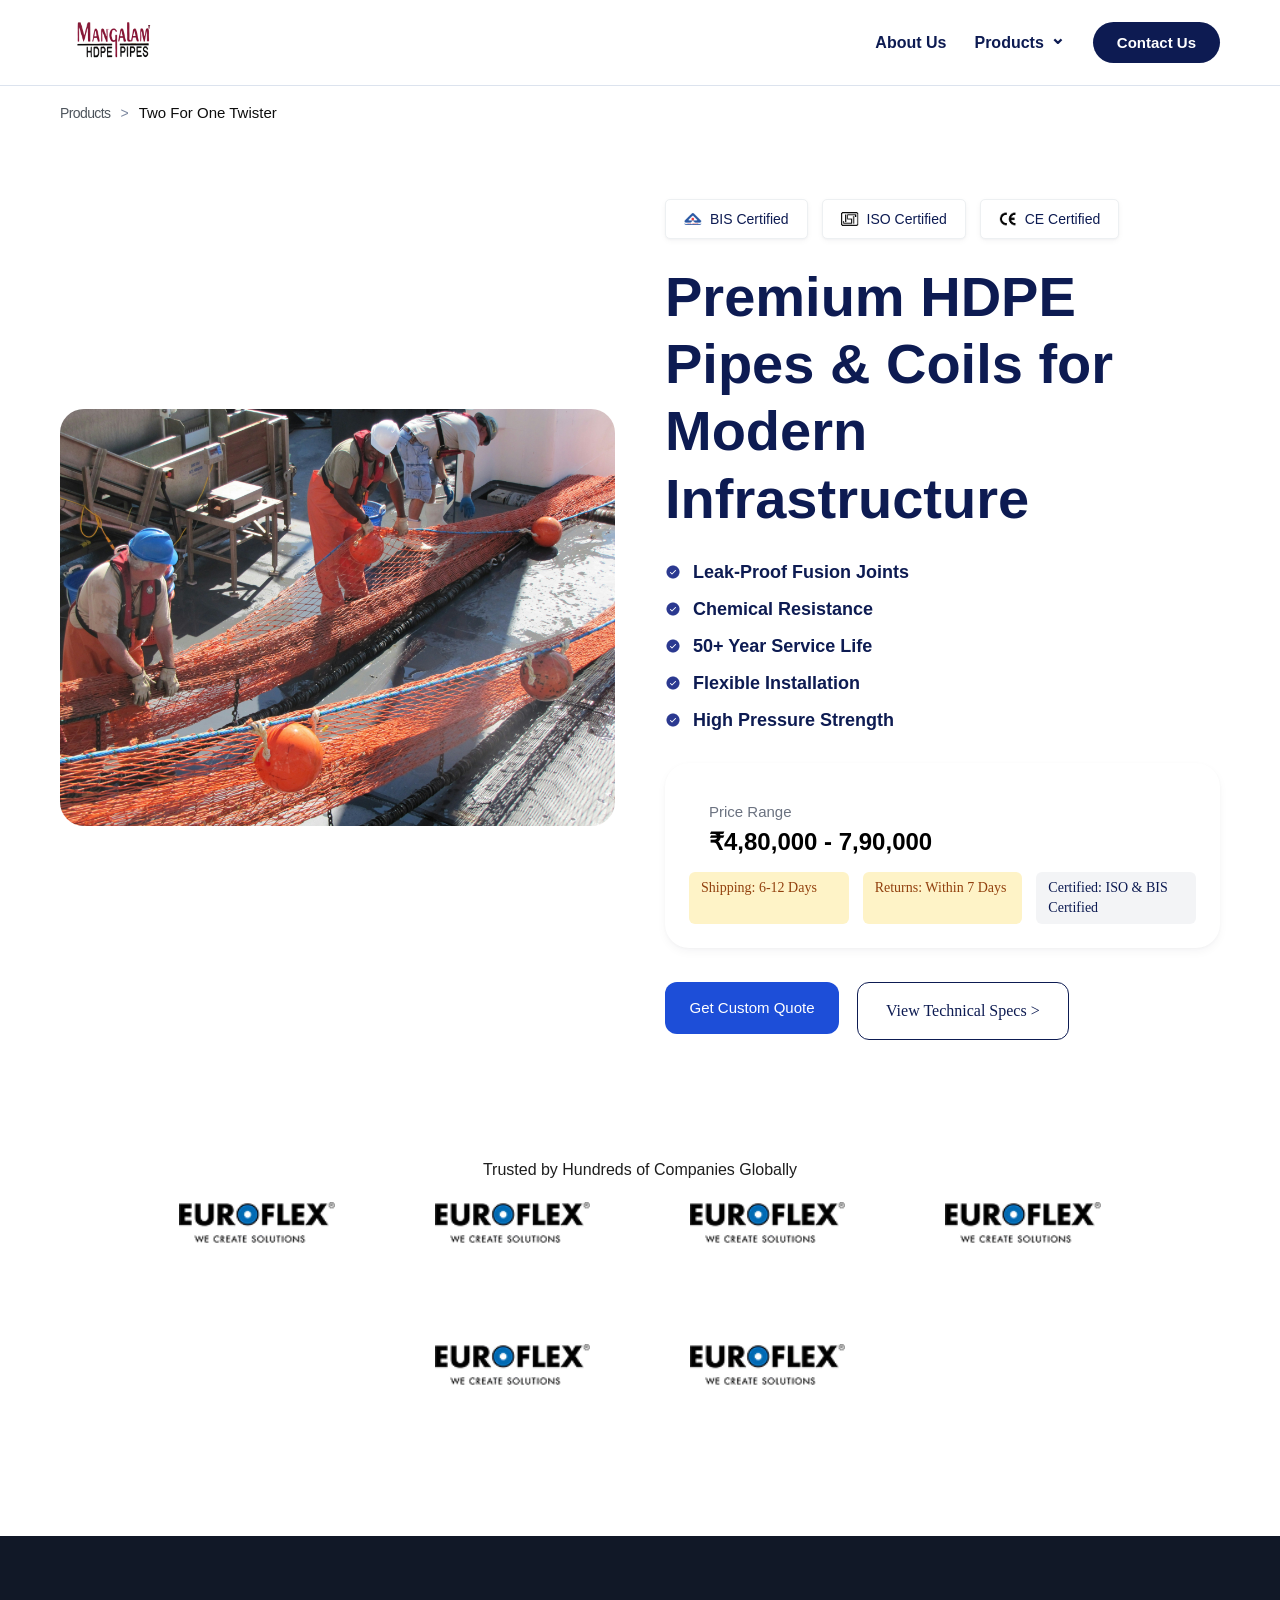
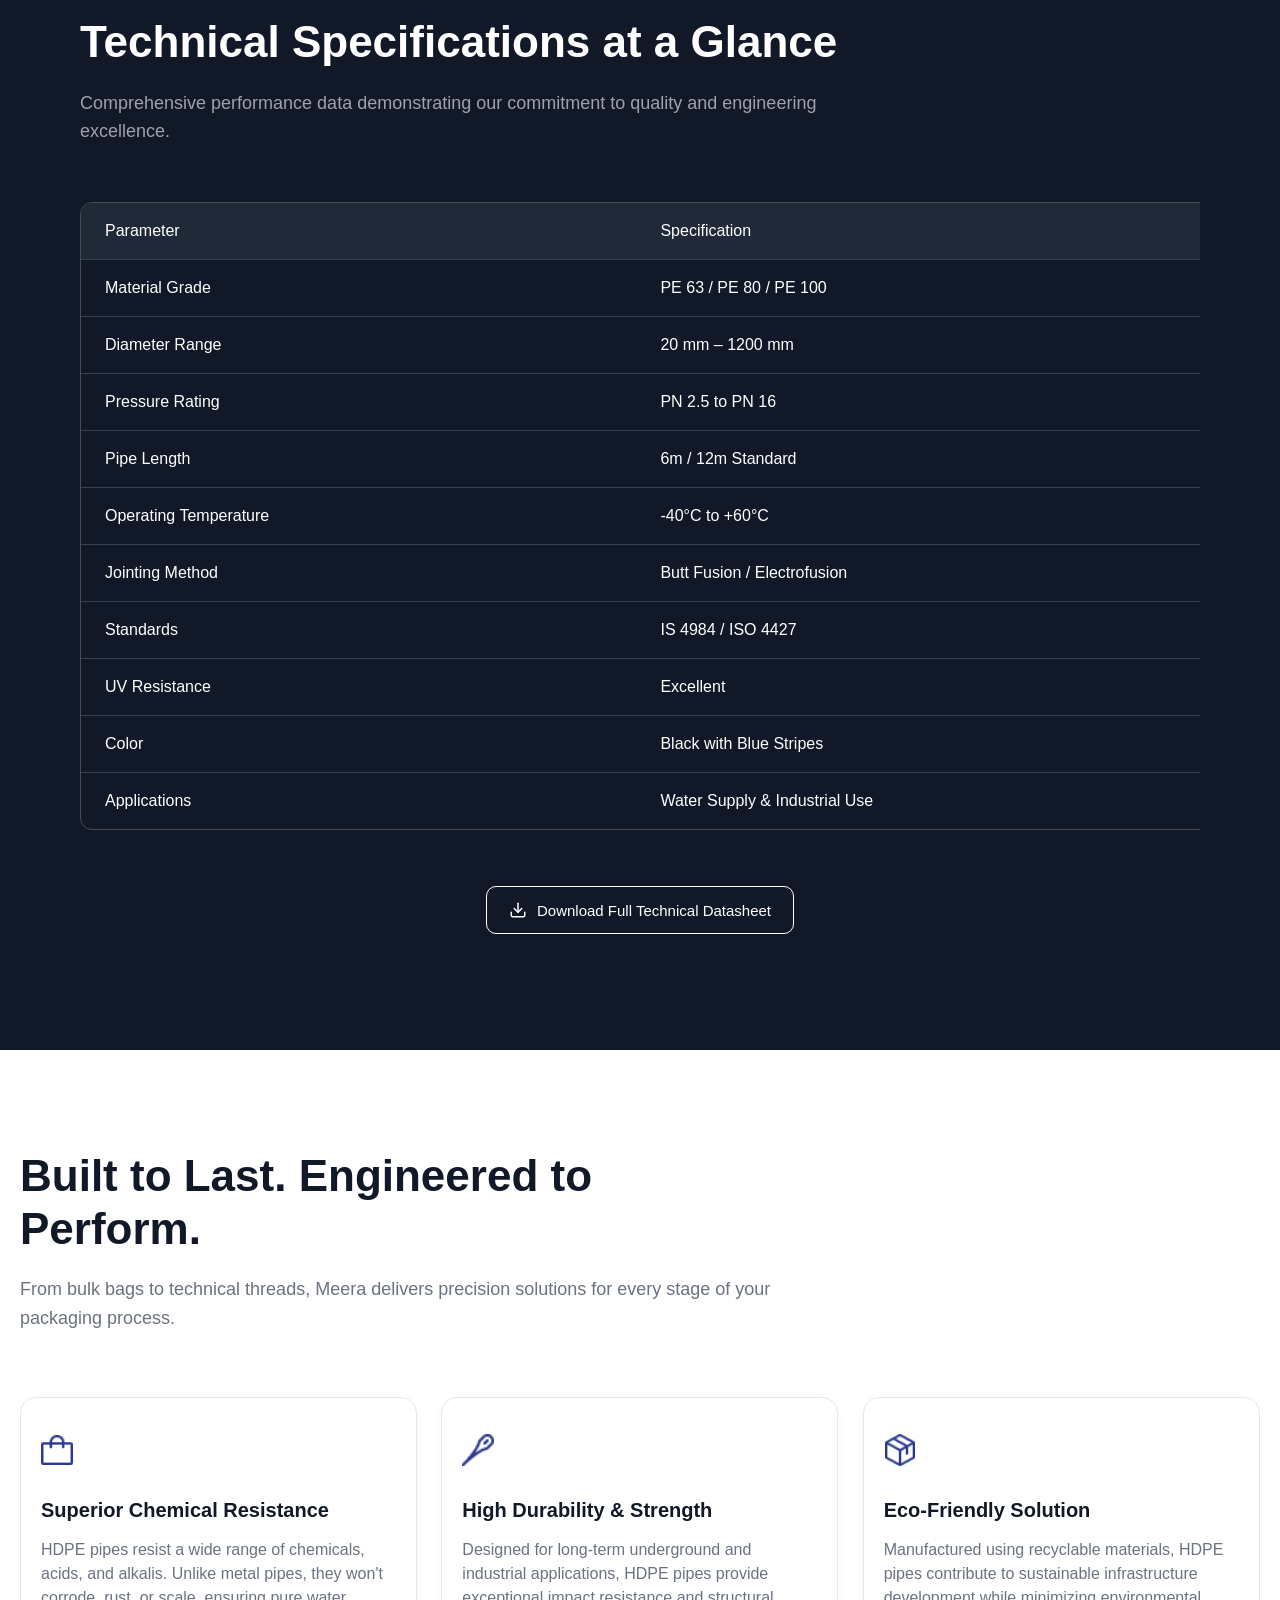
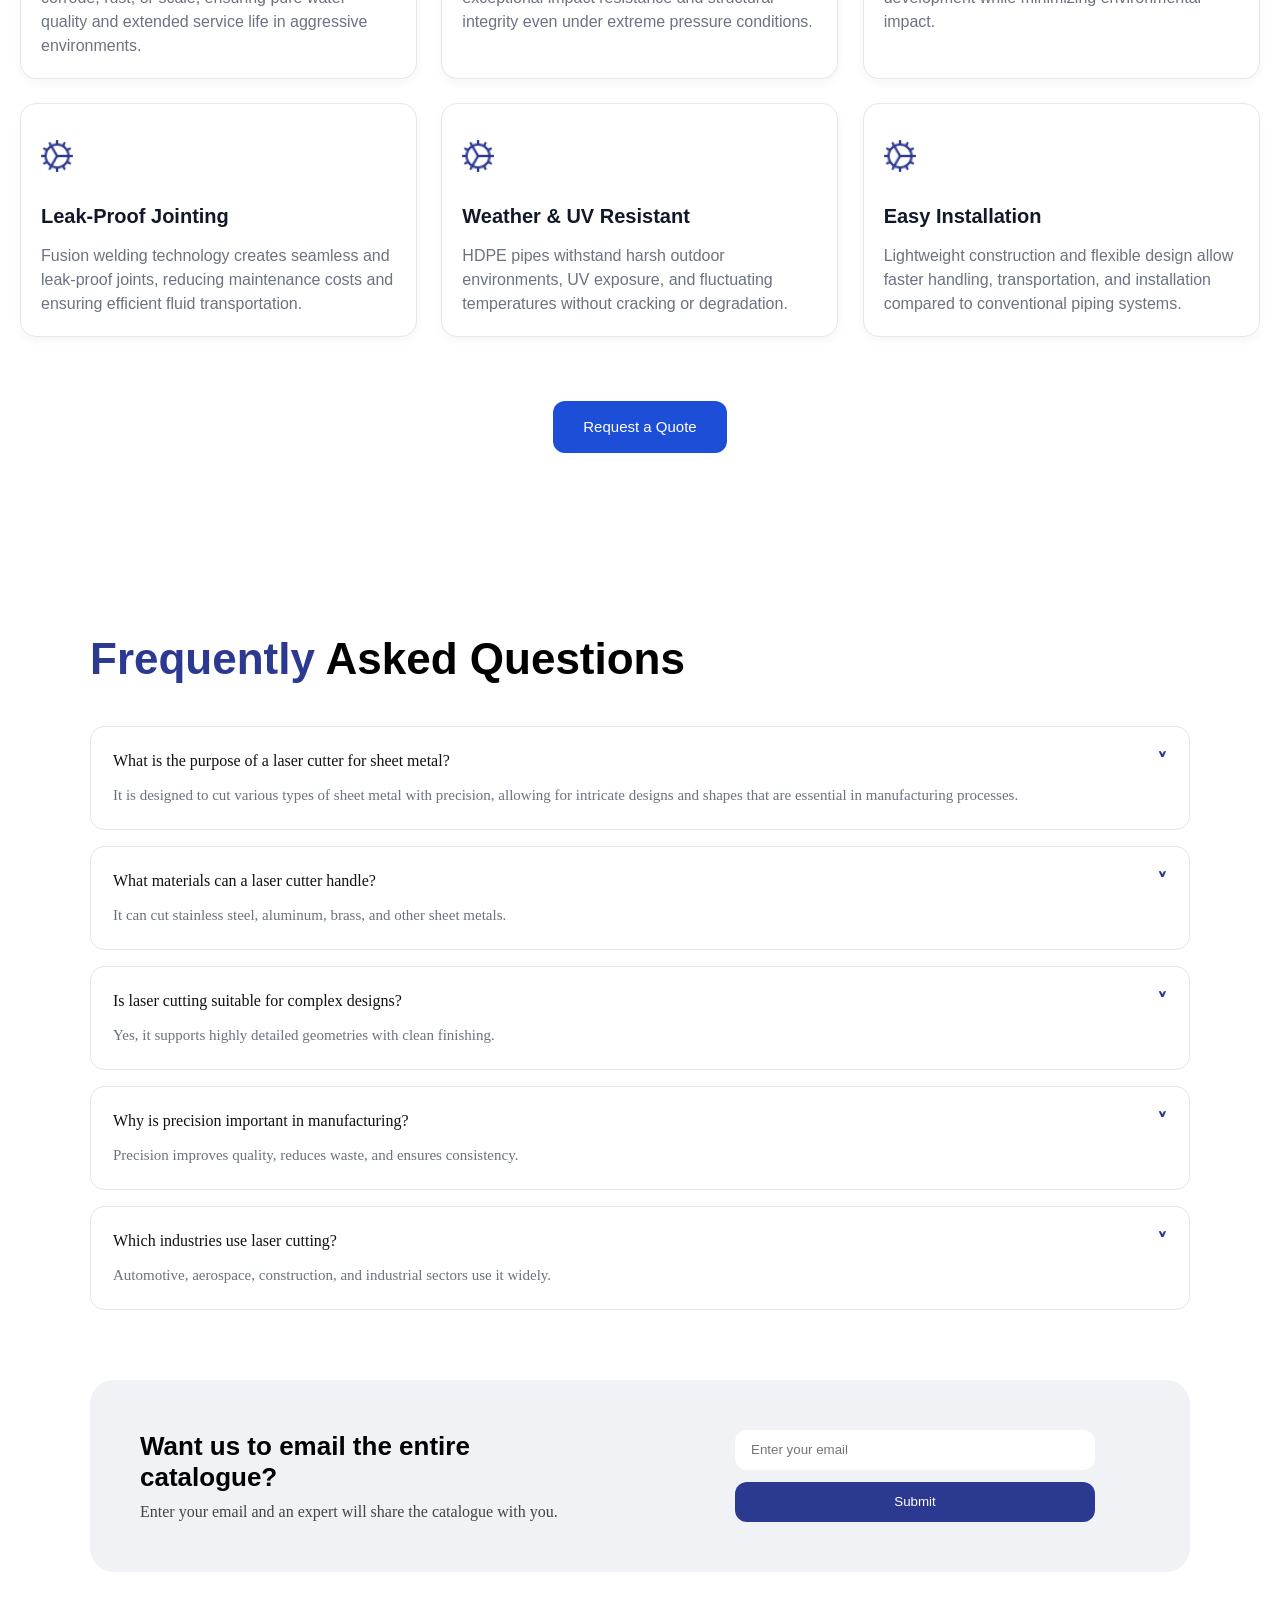
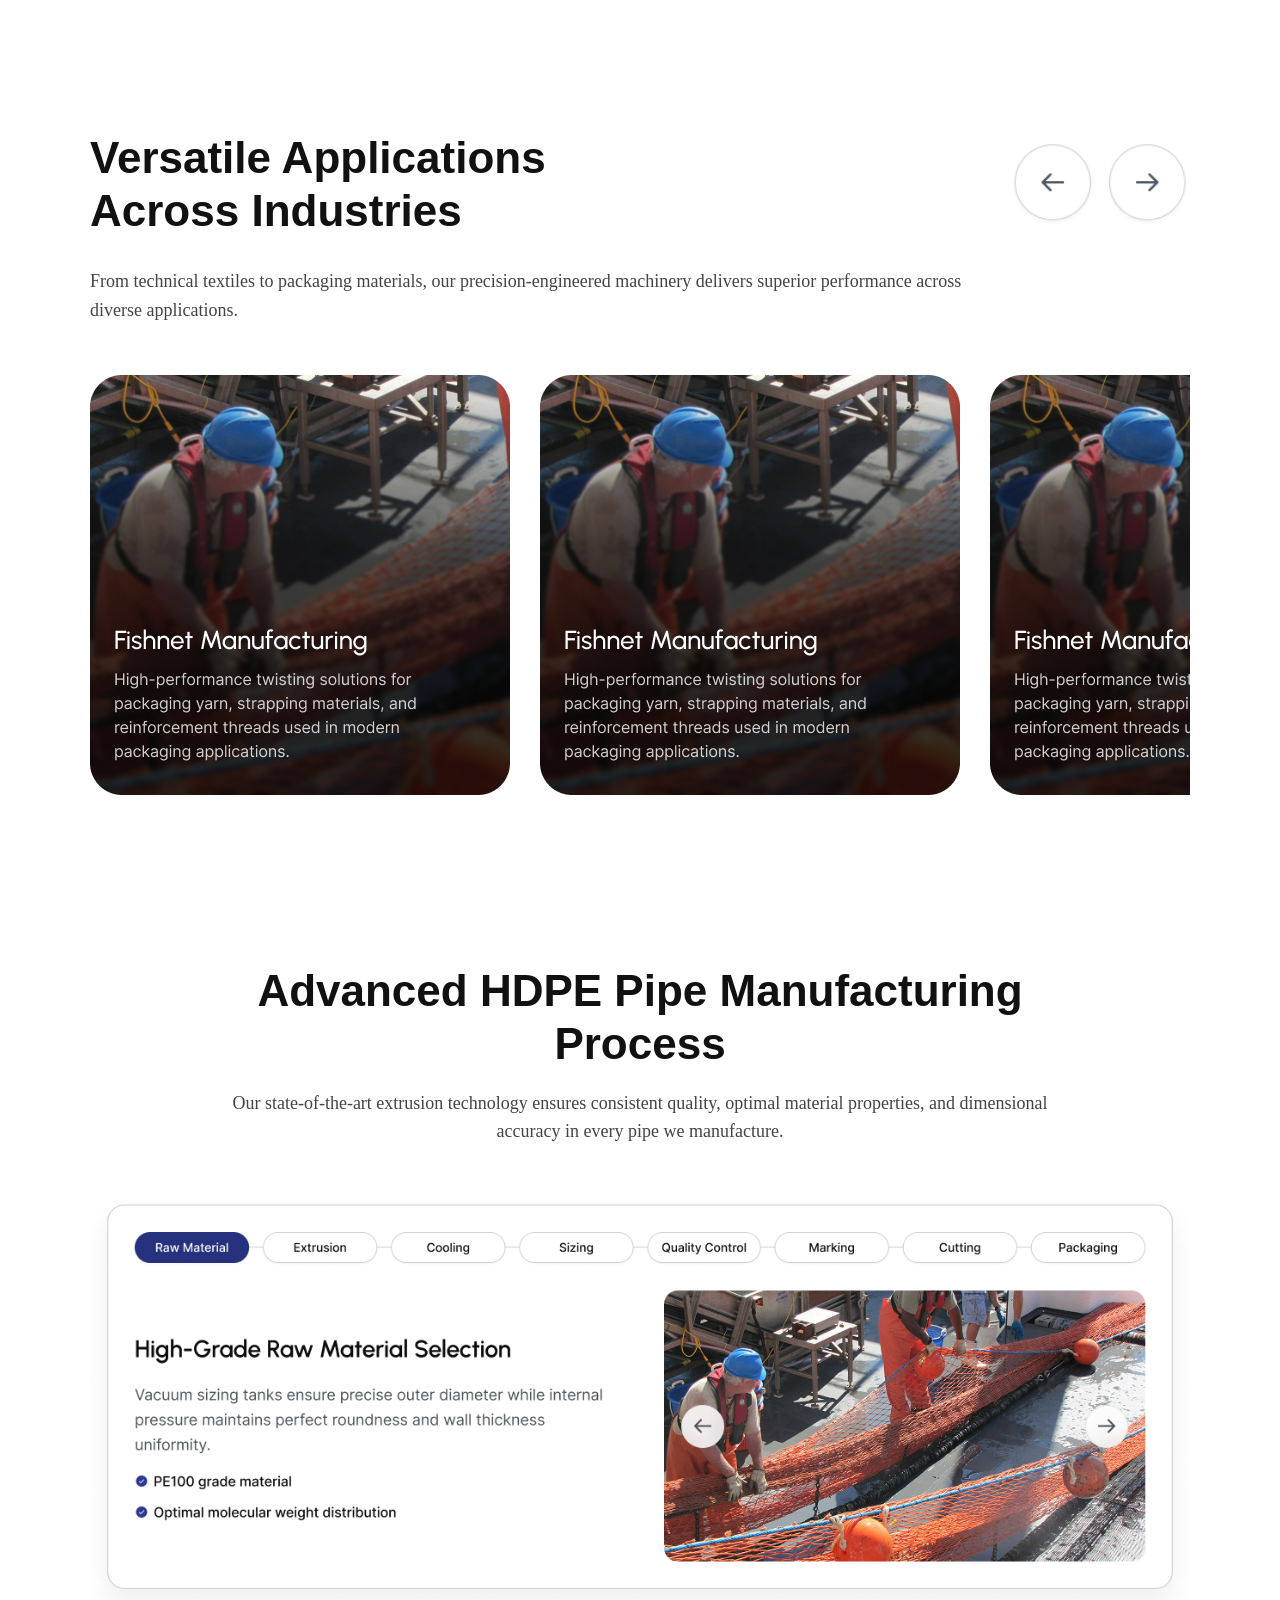
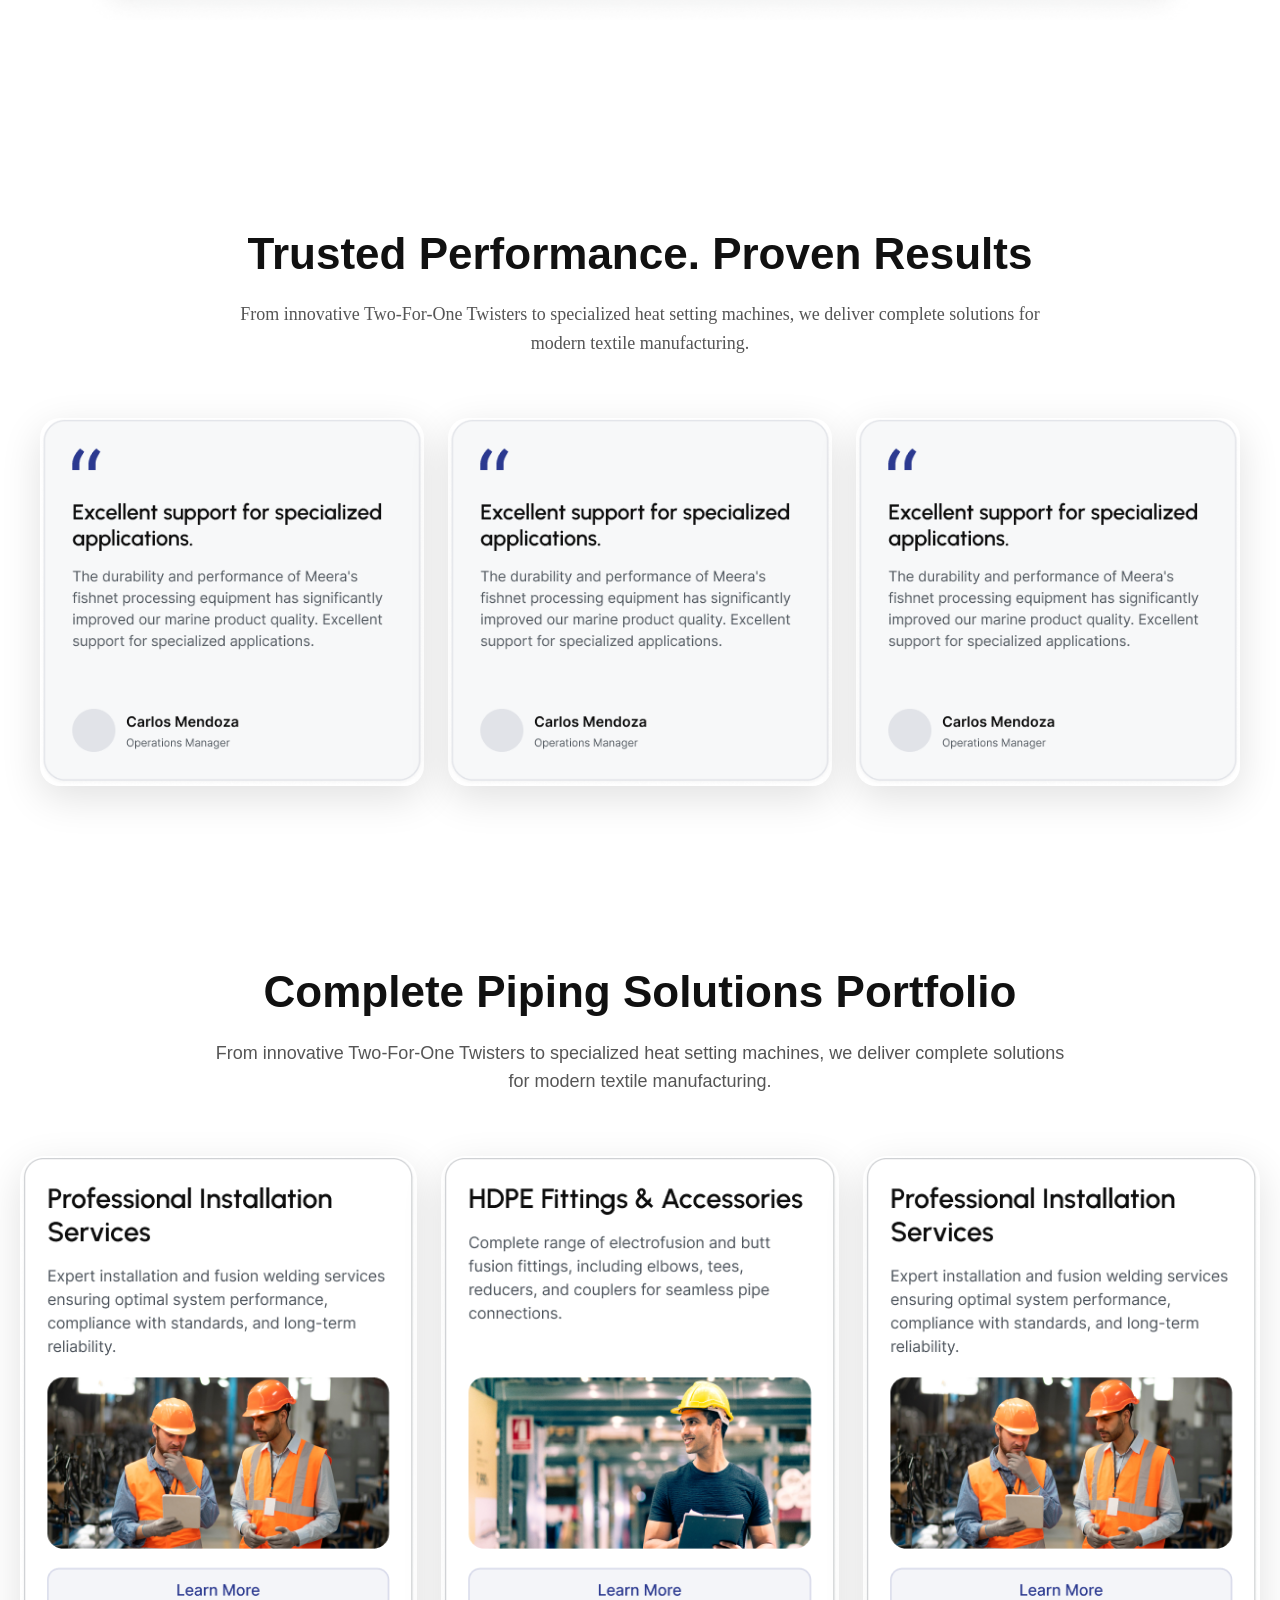
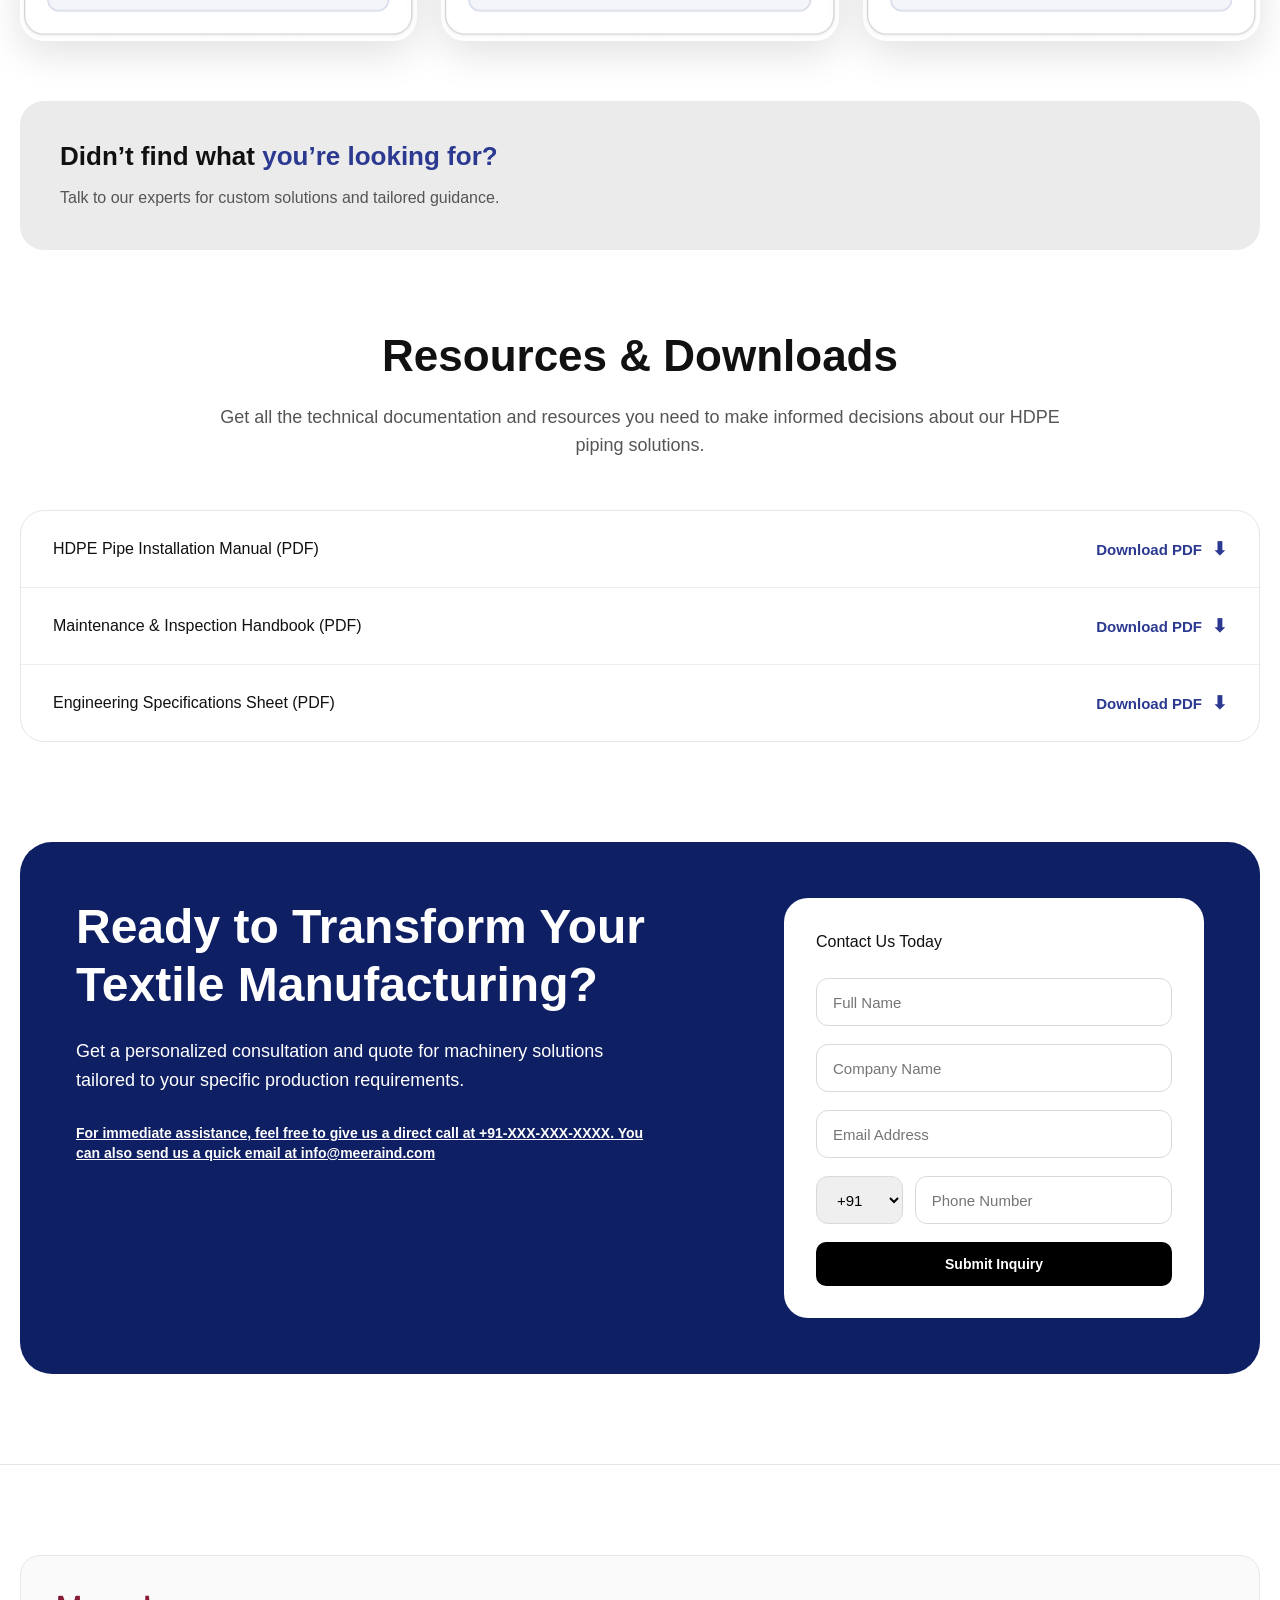
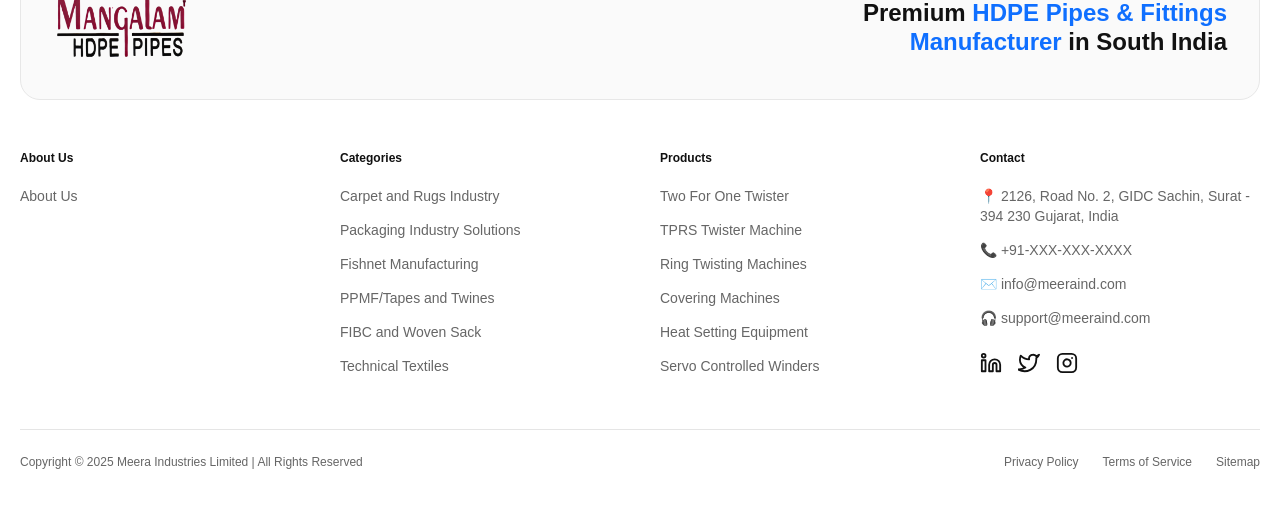
<file: index.html>
<!DOCTYPE html>
<html lang="en">

<head>
  <meta charset="UTF-8" />
  <meta name="viewport" content="width=device-width, initial-scale=1.0" />
  <title>HDPE Pipes</title>

  <link rel="stylesheet" href="./styles.css" />
  <!-- Path CSS -->
  <link rel="stylesheet" href="./css/path.css" />
  <!-- Home CSS -->
  <link rel="stylesheet" href="./css/home.css" />
  <!-- Tech CSS -->
  <link rel="stylesheet" href="./css/tech.css" />
  <!-- Tech CSS -->
  <link rel="stylesheet" href="./css/requestquote.css" />

  <link rel="stylesheet" href="./css/faq.css" />

  <link rel="stylesheet" href="./css/versatileapplications.css" />

  <link rel="stylesheet" href="./css/process-section.css" />

  <link rel="stylesheet" href="./css/tp.css" />

  <link rel="stylesheet" href="./css/piping-solution.css" />

  <link rel="stylesheet" href="./css/footer.css" />
</head>

<body>

  <div id="navbar-container"></div>

  <!-- Path -->
  <div id="path-container"></div>

  <!-- Path -->
  <div id="home-container"></div>

  <!-- Tech -->
  <div id="tech-container"></div>

  <div id="request-container"></div>

  <div id="faq-container"></div>

  <div id="versatile-container"></div>

  <div id="process-container"></div>

  <div id="trusted-container"></div>

  <div id="piping-container"></div>

  <div id="footer-container"></div>

  <script src="./script.js"></script>
</body>

</html>
</file>
<file: styles.css>
/* styles.css */

:root {
  --primary-bg: #FBFBFB; 
  --border: #F7F8F9;
  --shadow: #F7F8F9;
}

* {
  margin: 0;
  padding: 0;
  box-sizing: border-box;
  font-family: Arial, Helvetica, sans-serif;
}

body {
  background: var(--primary-bg);
}

/* NAVBAR */

.navbar {
  width: 100%;
  background: var(--primary-bg);
  padding: 18px 60px;
  box-shadow: 0 2px 12px rgba(0, 0, 0, 0.06);
}

.navbar-container {
  display: flex;
  align-items: center;
  justify-content: space-between;
}

/* LOGO */

.logo-image {
  width: 109px;
  height: 45px;
  object-fit: contain;
}

/* NAV */

.nav-menu {
  display: flex;
  align-items: center;
  gap: 28px;
}

.nav-link {
  text-decoration: none;
  color: #0d1b52;
  font-size: 16px;
  font-weight: 600;
}

.dropdown-btn {
  border: none;
  background: transparent;
  color: #0d1b52;
  font-size: 16px;
  font-weight: 600;
  cursor: pointer;

  display: flex;
  align-items: center;
  gap: 6px;
}

.dropdown-icon {
  font-size: 18px;
  margin-bottom: 10px;
}

/* CONTACT BUTTON */

.contact-btn {
  border: none;
  background: #0d1b52;
  color: white;
  padding: 12px 24px;
  border-radius: 999px;
  font-size: 15px;
  font-weight: 600;
  cursor: pointer;
}

.contact-btn:hover {
  background: #16307d;
}

/* RESPONSIVE */

@media (max-width: 768px) {
  .navbar {
    padding: 16px 20px;
  }

  .navbar-container {
    flex-direction: column;
    gap: 18px;
  }

  .nav-menu {
    flex-wrap: wrap;
    justify-content: center;
    gap: 16px;
  }

  .logo-image {
    width: 140px;
  }
}
</file>
<file: css/path.css>
/* PATH SECTION */

.path-wrapper {
  width: 100%;
  background: var(--primary-bg);
  padding: 18px 60px;
  border-top: 1px solid #dce3ee;
}

.path-container {
  width: 100%;
  display: flex;
  background: var(--primary-bg);
  align-items: center;
}

.path-left {
  display: flex;
  align-items: center;
  gap: 10px;
  flex-wrap: wrap;

  font-size: 15px;
  font-weight: 500;
}

.path-main {
  color: #4D545C;
  font-weight: 400;
  font-size: 14px;
  letter-spacing: -0.6px;
}

.path-sub {
  color: #41506f;
}

.path-current {
  color: #0D0D0D;
  font-weight: 400;
}

.path-arrow {
  color: #7b879f;
  font-size: 14px;
}

@media (max-width: 768px) {
  .path-wrapper {
    padding: 16px 20px;
  }

  .path-left {
    font-size: 14px;
    gap: 8px;
  }
}
</file>
<file: css/home.css>
/* HOME SECTION */

.home-section {
  width: 100%;
  padding: 60px;
  background: var(--primary-bg);
}

.home-container {
  align-items: center;
  justify-content: space-between;
  gap: 50px;
}

.first-column {
  display: flex;
  align-items: center;
  justify-content: space-between;
  gap: 50px;
}

/* IMAGE */

.home-image-wrapper {
  flex: 1;
}

.home-image {
  width: 100%;
  border-radius: 24px;
  object-fit: cover;
  max-height: 600px;
}

/* CONTENT */

.home-content {
  flex: 1;
}

/* CERTIFIED ROW */

.certified-row {
  display: flex;
  gap: 14px;
  flex-wrap: wrap;
  margin-bottom: 24px;
}

/* TITLE */

.home-title {
  font-size: 56px;
  line-height: 1.2;
  font-weight: 700;

  color: #0d1b52;
  margin-bottom: 30px;
}

/* FEATURES */

.feature-list {
  display: flex;
  flex-direction: column;
  gap: 16px;
  margin-bottom: 32px;
}

.feature-item {
  display: flex;
  align-items: center;
  gap: 12px;

  font-size: 18px;
  font-weight: 600;
  color: #0d1b52;
}

.feature-icon {
  width: 16px;
  height: 16px;
  object-fit: contain;
  flex-shrink: 0;
}

.details-card {
  background: #ffffff;

  border: 1px solid var(--border-color);

  border-radius: 24px;

  padding: 24px;

  margin-bottom: 34px;

  box-shadow:
    0 4px 10px rgba(15, 23, 42, 0.04),
    0 1px 3px rgba(15, 23, 42, 0.03);
}

/* PRICE */

.price-card {
  width: 570;
  height: 184;
  border-radius: 10px;
  padding-top: 16px;
  padding-right: 20px;
  padding-bottom: 16px;
  padding-left: 20px;
  gap: 16px;
  angle: 0 deg;
  opacity: 1;
  border-width: 1px;

}

.price-label {
  font-size: 15px;
  color: #6b7280;
  margin-bottom: 8px;
}

/* INFO ROW */

.info-row {
  display: flex;
  gap: 14px;
  flex-wrap: wrap;
}

/* COMMON BOX */

.info-box {
  flex: 1;
  width: 243;
  height: 32;
  border-radius: 6px;
  angle: 0 deg;
  opacity: 1;
  padding-top: 6px;
  padding-right: 12px;
  padding-bottom: 6px;
  padding-left: 12px;
}

/* FIRST 2 BOXES */

.info-box:nth-child(1),
.info-box:nth-child(2) {
  background: #FEF3C7;

}

/* LAST BOX */

.info-box:nth-child(3) {
  background: #F3F4F6;
}

/* TITLE */

.info-box h4 {
  color: #0d1b52;
  font-family: Inter;
  font-weight: 500;
  font-style: Medium;
  font-size: 14px;
  leading-trim: NONE;
  line-height: 20px;
  letter-spacing: -0.6%;
}

.info-box:nth-child(1) h4,
.info-box:nth-child(2) h4 {
  font-family: Inter;
  font-weight: 500;
  font-style: Medium;
  font-size: 14px;
  leading-trim: NONE;
  line-height: 20px;
  letter-spacing: -0.6%;
  color: #92400E;
}

/* SUBTEXT */

.info-box p {
  color: #4b5563;

  font-family: Inter, sans-serif;
  font-weight: 500;
  font-size: 14px;
  line-height: 20px;
  letter-spacing: -0.6%;
}

/* BUTTONS */

.button-row {
  display: flex;
  gap: 18px;
  flex-wrap: wrap;
}

.quote-btn {
  width: 189;
  height: 52;
  border-radius: 12px;
  gap: 4px;
  angle: 0 deg;
  opacity: 1;
  padding-top: 16px;
  padding-right: 24px;
  padding-bottom: 16px;
  padding-left: 24px;
  background: #2B3990;
  color: white;
}

.quote-btn:hover {
  background: #162d7a;
}

.spec-btn {
  background: transparent;
  color: #0d1b52;
  border: 1px solid #0d1b52;
  padding: 16px 28px;
  border-radius: 12px;
  font-size: 16px;
  font-weight: 700;
  cursor: pointer;
  transition: 0.3s;

  font-family: Inter;
  font-weight: 500;
  font-style: Medium;
  font-size: 16px;
  leading-trim: NONE;
  line-height: 24px;
  letter-spacing: -0.6%;

}

.spec-btn:hover {
  background: #0d1b52;
  color: white;
}

.certified-box {
  background: var(--primary-bg);
  color: #0d1b52;
  padding: 10px 18px;
  border-radius: 5px;

  font-size: 14px;
  font-weight: 500;

  display: flex;
  align-items: center;
  gap: 8px;

  border: 1px solid #edf0f2;

  box-shadow:
    0 2px 6px rgba(15, 23, 42, 0.04),
    0 1px 2px rgba(15, 23, 42, 0.03);
}

.certified-icon {
  width: 18px;
  height: 18px;
  object-fit: contain;
}

.trusted-section {
  display: flex;
  flex-direction: column;
  align-items: center;
  justify-content: center;
  gap: 20px;
  margin-top: 28px;
  padding: 20px;
  background: var(--primary-bg);
  border-radius: 16px;
}

.trusted-text {
  font-family: 'Inter', sans-serif;
  font-weight: 400;
  font-style: normal;
  font-size: 16px;
  line-height: 24px;
  letter-spacing: -0.6%;
  color: #1E1E1E;
  text-align: center;
  margin: 0;
}

.trusted-logos {
  display: flex;
  align-items: center;
  justify-content: center;
  gap: 100px;
  flex-wrap: wrap;
}

.trusted-logo {
  height: 42px;
  width: auto;
  object-fit: contain;
}

/* RESPONSIVE */

@media (max-width: 992px) {
  .home-container {
    flex-direction: column;
  }

  .home-title {
    font-size: 38px;
  }
}

@media (max-width: 768px) {

  .home-section {
    padding: 30px 20px;
  }

  .home-title {
    font-size: 30px;
  }

  .price-text {
    font-family: Inter;
    font-weight: 600;
    font-style: Semi Bold;
    font-size: 20px;
    leading-trim: NONE;
    line-height: 140%;
    letter-spacing: -0.6%;
  }

  .info-row {
    flex-direction: column;
  }

  .button-row {
    flex-direction: column;
  }

  .quote-btn,
  .spec-btn {
    width: 100%;
  }
}
</file>
<file: css/tech.css>
* {
  margin: 0;
  padding: 0;
  box-sizing: border-box;
}

body {

  overflow-x: hidden;
}

/* =========================
   TECH SECTION
========================= */

.tech-section {
    background: #111827;
  width: 100%;
  min-height: 1114px;
  background: #111827;
  padding: 80px;
}

.tech-container {
  max-width: 1400px;
  margin: 0 auto;

  display: flex;
  flex-direction: column;
  gap: 56px;
}

/* =========================
   CONTENT
========================= */

.tech-content {
  display: flex;
  flex-direction: column;
  gap: 20px;
}

.tech-title {
  width: 100%;

  font-family: 'Urbanist', sans-serif;
  font-weight: 700;
  font-size: 44px;
  line-height: 120%;
  letter-spacing: 0;

  color: #FFFFFF;

  white-space: nowrap;
}

.tech-description {
  max-width: 760px;

  font-family: 'Inter', sans-serif;
  font-weight: 400;
  font-size: 18px;
  line-height: 160%;
  letter-spacing: -0.6%;

  color: #9CA3AF;
}

/* =========================
   TABLE
========================= */

.tech-table-wrapper {
  width: 100%;
  overflow-x: auto;
}

.tech-table {
  width: 1240px;
  max-width: 1240px;

  border: 1.25px solid #474A51;
  border-radius: 12px;

  border-collapse: separate;
  border-spacing: 0;

  overflow: hidden;

  background: transparent;
}

/* HEADER */

.tech-table thead tr {
  background: #1F2937;
}

.tech-table th {
  font-weight: 600;
}

/* CELLS */

.tech-table th,
.tech-table td {
  padding: 16px 24px;

  text-align: left;

  font-family: 'Inter', sans-serif;
  font-weight: 500;
  font-size: 16px;
  line-height: 24px;
  letter-spacing: 0;

  color: #FFFFFF;

  border-bottom: 1px solid #374151;
}

.tech-table tbody tr:last-child td {
  border-bottom: none;
}

/* ROW HOVER */

.tech-table tbody tr:hover {
  background: rgba(255, 255, 255, 0.03);
}

/* =========================
   DOWNLOAD BUTTON
========================= */

.download-btn-wrapper {
  width: 100%;

  display: flex;
  justify-content: center;
}

.download-btn {
  display: flex;
  align-items: center;
  gap: 10px;

  padding: 14px 22px;

  background: transparent;
  border: 1px solid #FFFFFF;
  border-radius: 10px;

  color: #FFFFFF;

  font-family: 'Inter', sans-serif;
  font-weight: 500;
  font-size: 15px;

  cursor: pointer;

  transition: all 0.3s ease;
}

.download-btn:hover {
  background: #FFFFFF;
  color: #111827;
}

/* =========================
   RESPONSIVE
========================= */

@media (max-width: 1024px) {
  .tech-section {
    padding: 80px 40px;
  }

  .tech-title {
    font-size: 40px;
    white-space: normal;
  }
}

@media (max-width: 768px) {
  .tech-section {
    padding: 60px 20px;
  }

  .tech-container {
    gap: 40px;
  }

  .tech-title {
    font-size: 32px;
  }

  .tech-description {
    font-size: 16px;
    margin-bottom: 60px;
  }

  .tech-table th,
  .tech-table td {
    padding: 14px 18px;
    font-size: 14px;
  }

  .download-btn {
    width: 100%;
    justify-content: center;
  }
}
</file>
<file: css/requestquote.css>
:root {
  --primary-bg: #FFFFFF;
  --border: #E5E7EB;
  --shadow: #F3F4F6;
  --title: #111827;
  --text: #6B7280;
  --blue: #1D4ED8;
}

/* =========================
   REQUEST SECTION
========================= */

.request-section {
  width: 100%;
  background: #FFFFFF;

  padding: 100px 20px;

  display: flex;
  flex-direction: column;

  justify-content: center;
  align-items: center;
}

.request-container {
  width: 100%;
  max-width: 1240px;

  margin: 0 auto;

  display: flex;
  flex-direction: column;
  align-items: center;

  gap: 64px;
}

/* =========================
   HEADER
========================= */

.request-header {
  width: 100%;

  display: flex;
  flex-direction: column;

  gap: 20px;

  text-align: left;
  align-items: flex-start;
}

.request-title {
  max-width: 760px;

  font-family: 'Urbanist', sans-serif;
  font-weight: 700;
  font-size: 44px;
  line-height: 120%;
  letter-spacing: 0;

  color: var(--title);
}

.request-description {
  width: 760px;

  border: none;
  border-radius: 0;

  background: transparent;

  padding: 0;

  box-shadow: none;

  font-family: 'Inter', sans-serif;
  font-weight: 400;
  font-size: 18px;
  line-height: 160%;
  letter-spacing: -0.6%;

  color: var(--text);
}

/* =========================
   GRID
========================= */

.request-grid {
  width: 100%;
  max-width: 1240px;

  display: grid;
  grid-template-columns: repeat(3, 1fr);

  gap: 24px;

  justify-content: center;
  align-items: stretch;
}
/* =========================
   CARD
========================= */

.request-card {
  width: 100%;
  max-width: 397px;

  border: 1px solid #E5E7EB;
  border-radius: 16px;

  padding: 20px;

  background: #FFFFFF;

  display: flex;
  flex-direction: column;

  gap: 16px;

  box-shadow: 0 4px 10px rgba(0,0,0,0.04);

  transition: all 0.3s ease;
}

.request-card:hover {
  transform: translateY(-4px);
}

/* =========================
   ICON
========================= */

.request-icon {
  width: 64px;
  height: 64px;

  display: flex;
  align-items: center;
  justify-content: flex-start;
}

.request-icon img {
  width: 32px;
  height: 32px;

  object-fit: contain;

  display: block;
}

/* =========================
   CARD CONTENT
========================= */

.card-title {
  font-family: 'Urbanist', sans-serif;
  font-weight: 600;
  font-size: 20px;
  line-height: 120%;

  color: var(--title);
}

.card-description {
  padding: 0;

  border: none;
  background: transparent;

  font-family: 'Inter', sans-serif;
  font-weight: 400;
  font-size: 16px;
  line-height: 24px;
  letter-spacing: -0.6%;

  color: var(--text);
}

/* =========================
   BUTTON
========================= */

.request-bottom {
  width: 100%;

  display: flex;
  justify-content: center;
}

.quote-btn {
  width: 174px;
  height: 52px;

  border: none;
  border-radius: 12px;

  background: var(--blue);
  color: #FFFFFF;

  padding: 16px 24px;

  font-family: 'Inter', sans-serif;
  font-weight: 500;
  font-size: 15px;

  cursor: pointer;

  transition: all 0.3s ease;
}

.quote-btn:hover {
  background: #2563EB;
  transform: translateY(-2px);
}

/* =========================
   RESPONSIVE
========================= */

@media (max-width: 1100px) {
  .request-grid {
    grid-template-columns: repeat(2, 1fr);
  }

  .request-description {
    width: 100%;
  }
}

@media (max-width: 768px) {

  .request-section {
    padding: 60px 20px;
  }

  .request-title {
    font-size: 32px;
  }

  .request-description {
    width: 100%;
    font-size: 16px;
  }

  .request-grid {
    grid-template-columns: 1fr;
  }

  .quote-btn {
    width: 100%;
    max-width: 300px;
  }
}
</file>
<file: css/faq.css>
/* SECTION */
.faq-section {
  width: 100%;
  padding: 80px 20px;
}

/* CONTAINER */
.faq-container {
  max-width: 1100px;
  margin: auto;
}

/* HEADER */
.faq-header {
  margin-bottom: 40px;
  text-align: left;
}

.faq-title {
  font-family: "Vert Grotesk Display", sans-serif;
  font-weight: 700;
  font-size: 44px;
  line-height: 120%;
}

.faq-blue {
  color: #2B3990;
}

/* GRID */
.faq-grid {
  width: 100%;
  display: flex;
  flex-direction: column;
  gap: 16px;
}

/* CARD FULL WIDTH FIX */
.faq-card {
  width: 100%;
  background: #fff;
  border: 1px solid #E5E5E5;
  border-radius: 14px;
  padding: 22px;
}

/* TOP ROW (QUESTION + ICON) */
.faq-top {
  display: flex;
  justify-content: space-between;
  align-items: center;
  cursor: pointer;
}

/* QUESTION */
.faq-question {
  font-family: Inter;
  font-weight: 500;
  font-size: 16px;
  line-height: 24px;
  color: #111;
}

/* ICON */
.faq-icon {
  font-size: 20px;
  font-weight: 600;
  color: #2B3990;
}

/* ANSWER (LIGHTER TEXT FIX) */
.faq-answer {
  margin-top: 10px;
  font-family: Inter;
  font-weight: 400;
  font-size: 15px;
  line-height: 24px;
  color: #6B7280; /* FIXED: lighter gray */
}

/* CTA SECTION */
.faq-cta {
  margin-top: 70px;
  background: #f0f2f5;
  border-radius: 24px;
  padding: 50px;
  display: flex;
  justify-content: space-between;
  align-items: center;
  gap: 100px;
}

/* LEFT SIDE */
.faq-cta-left {
  flex: 1;
}

.faq-cta-title {
  font-family: "Vert Grotesk Display", sans-serif;
  font-size: 26px;
  font-weight: 600;
  line-height: 120%;
  margin-bottom: 10px;
}

.faq-cta-desc {
  font-family: Inter;
  font-size: 16px;
  color: #444;
}

/* RIGHT SIDE */
.faq-cta-right {
  flex: 1;
  display: flex;
  flex-direction: column;
  gap: 12px;
  justify-content: flex-end;
  align-items: center;
}

/* INPUT */
.faq-input {
  width: 360px;
  height: 40px;
  border-radius: 12px;
  border: none;
  padding: 0 16px;
  outline: none;
}

/* BUTTON */
.faq-btn {
  width: 360px;
  height: 40px;
  padding: 0 24px;
  border-radius: 12px;
  border: none;
  background: #2B3990;
  color: #fff;
  cursor: pointer;
}

/* RESPONSIVE */
@media (max-width: 768px) {

  .faq-cta {
    flex-direction: column;
    text-align: center;
  }

  .faq-cta-right {
    justify-content: center;
    flex-direction: column;
    width: 100%;
  }

  .faq-input {
    width: 100%;
  }

  .faq-btn {
    width: 100%;
  }
}
</file>
<file: css/versatileapplications.css>
/* SECTION */
.versatile-section {
    width: 100%;
    padding: 80px 20px;
    background: #fff;
}

.versatile-container {
    max-width: 1100px;
    margin: auto;
}

/* TOP ROW */
.versatile-top {
    display: flex;
    justify-content: space-between;
    align-items: center;
    gap: 40px;
    flex-wrap: wrap;
    /* FIX overflow issue */
}

/* LEFT TITLE */
.versatile-title {
    font-family: "Vert Grotesk Display", sans-serif;
    font-weight: 700;
    font-size: 44px;
    line-height: 120%;
    color: #111;
    max-width: 500px;
}

/* RIGHT IMAGES */
.versatile-right {
    display: flex;
    justify-content: flex-end;
    align-items: center;
    flex: 1;
    overflow: hidden;
    /* prevents spill */
}

.versatile-left {
    flex: 1;
    min-width: 300px;
}

.v-img {
    width: 180px;
    height: 80px;
    object-fit: cover;
    border-radius: 16px;
    max-width: 100%;
    /* IMPORTANT */
    height: auto;
}

/* DESCRIPTION */
.versatile-desc {
    margin-top: 30px;
    font-family: Inter;
    font-weight: 400;
    font-size: 18px;
    line-height: 160%;
    color: #444;
    max-width: 900px;
}

/* MARQUEE */
.versatile-marquee {
    margin-top: 50px;
    overflow: hidden;
    position: relative;
    white-space: nowrap;
}

/* TRACK */
.marquee-track {
    display: flex;
    gap: 30px;
    width: max-content;
    animation: scroll 18s linear infinite;
}

.marquee-track img {
    object-fit: contain;
    border-radius: 10px;
    width: 420px;
    height: 420px;
}

/* ANIMATION */
@keyframes scroll {
    0% {
        transform: translateX(0);
    }

    100% {
        transform: translateX(-50%);
    }
}

/* RESPONSIVE */
@media (max-width: 768px) {

    .versatile-top {
        flex-direction: column;
        text-align: center;
    }

    .versatile-right {
        justify-content: center;
    }

    .v-img {
        width: 50px;
        height: 90px;
    }

    .versatile-title {
        font-size: 32px;
    }

    .versatile-desc {
        font-size: 16px;
        text-align: center;
    }

}

@media (max-width: 768px) {

    .v-img {
        width: 280px;
        height: 280px;
    }

    .versatile-right {
        justify-content: center;
    }
}
</file>
<file: css/process-section.css>
/* SECTION */
.process-section {
  width: 100%;
  background: var(--primary-bg);
  padding: 90px 20px;
}

/* CONTAINER */
.process-container {
  max-width: 1100px;
  margin: auto;
  text-align: center;
  display: flex;
  flex-direction: column;
  align-items: center;
}

/* TITLE */
.process-title {
  font-family: "Urbanist", sans-serif;
  font-weight: 700;
  font-size: 44px;
  line-height: 120%;
  color: #111;
  margin-bottom: 18px;
  text-align: center;
  max-width: 900px;
}

/* DESCRIPTION */
.process-desc {
  font-family: Inter;
  font-weight: 400;
  font-size: 18px;
  line-height: 160%;
  color: #444;
  max-width: 850px;
  margin-bottom: 40px;
  text-align: center;
}

/* IMAGE NATURAL FIT (NO CUTTING) */
.process-image {
  width: 100%;
  height: 100%;
  height: auto;        /* IMPORTANT FIX */
  display: block;
  margin-top: 15px;
}
</file>
<file: css/tp.css>
/* SECTION */
.trusted-section {
  width: 100%;
  padding: 90px 20px;
  background: #ffffff;
}

/* CONTAINER */
.trusted-container {
  max-width: 1200px;
  margin: auto;

  display: flex;
  flex-direction: column;
  align-items: center;
  text-align: center;
}

/* TITLE */
.trusted-title {
  font-family: "Urbanist", sans-serif;
  font-weight: 700;
  font-size: 44px;
  line-height: 120%;
  letter-spacing: 0px;
  color: #111111;

  max-width: 800px;
  margin-bottom: 20px;
}

/* DESCRIPTION */
.trusted-description {
  font-family: Inter;
  font-weight: 400;
  font-size: 18px;
  line-height: 160%;
  letter-spacing: 0%;
  color: #555555;

  max-width: 850px;
  margin-bottom: 60px;
}

/* GRID */
.trusted-grid {
  width: 100%;

  display: grid;
  grid-template-columns: repeat(3, 1fr);
  gap: 24px;
}

/* CARD */
.trusted-card {
  width: 100%;
  border-radius: 20px;
  overflow: hidden;

  box-shadow: 0px 12px 40px rgba(0, 0, 0, 0.12);
}

/* IMAGE */
.trusted-image {
  width: 100%;
  height: 100%;
  display: block;
  object-fit: cover;
}

/* RESPONSIVE */
@media (max-width: 992px) {

  .trusted-grid {
    grid-template-columns: repeat(2, 1fr);
  }
}

@media (max-width: 768px) {

  .trusted-title {
    font-size: 34px;
  }

  .trusted-description {
    font-size: 16px;
  }

  .trusted-grid {
    grid-template-columns: 1fr;
  }
}
</file>
<file: css/piping-solution.css>
/* SECTION */
.piping-section {
  width: 100%;
  padding: 90px 20px;
  background: #ffffff;
}

/* CONTAINER */
.piping-container {
  max-width: 1240px;
  margin: auto;

  display: flex;
  flex-direction: column;
  align-items: center;
}

/* TITLE */
.piping-title {
  max-width: 800px;

  font-family: "Urbanist", sans-serif;
  font-weight: 700;
  font-size: 44px;
  line-height: 120%;
  text-align: center;
  color: #111111;

  margin-bottom: 20px;
}

/* DESCRIPTION */
.piping-description {
  max-width: 850px;

  font-family: "Inter", sans-serif;
  font-weight: 400;
  font-size: 18px;
  line-height: 160%;
  text-align: center;
  color: #555555;

  margin-bottom: 60px;
}

/* GRID */
.piping-grid {
  width: 100%;

  display: grid;
  grid-template-columns: repeat(3, 1fr);
  gap: 24px;

  margin-bottom: 60px;
}

/* CARD */
.piping-card {
  border-radius: 24px;
  overflow: hidden;

  box-shadow: 0px 12px 40px rgba(0, 0, 0, 0.12);
}

/* IMAGE */
.piping-image {
  width: 100%;
  display: block;
  object-fit: cover;
}

/* HELP BOX */
.help-box {
  width: 100%;
  padding: 40px;
  border-radius: 24px;
  background: #ebebeb;

  text-align: left;

  margin-bottom: 80px;
}

.help-title {
  font-family: "Vert Grotesk Display", sans-serif;
  font-weight: 600;
  font-size: 26px;
  line-height: 120%;

  color: #111111;

  margin-bottom: 14px;
}

.help-title span {
  color: #2b3990;
}

.help-description {
  font-family: "Inter", sans-serif;
  font-weight: 400;
  font-size: 16px;
  line-height: 24px;
  letter-spacing: -0.6%;
  color: #555555;
}

/* RESOURCES */
.resources-section {
  width: 100%;
  text-align: center;

  margin-bottom: 100px;
}

.resources-title {
  font-family: "Urbanist", sans-serif;
  font-weight: 700;
  font-size: 44px;
  line-height: 120%;
  color: #111111;

  margin-bottom: 20px;
}

.resources-description {
  max-width: 850px;
  margin: auto auto 50px;

  font-family: "Inter", sans-serif;
  font-weight: 400;
  font-size: 18px;
  line-height: 160%;
  color: #555555;
}

/* DOWNLOAD BOX */
.download-box {
  width: 100%;
  background: #ffffff;
  border-radius: 24px;
  border: 1px solid #e6e6e6;
  overflow: hidden;
}

/* ROW */
.download-row {
  display: flex;
  justify-content: space-between;
  align-items: center;

  padding: 26px 32px;
  border-bottom: 1px solid #eeeeee;
}

.download-row:last-child {
  border-bottom: none;
}

/* LEFT */
.download-left {
  font-family: "Inter", sans-serif;
  font-weight: 500;
  font-size: 16px;
  line-height: 24px;
  letter-spacing: -0.6%;

  color: #111111;
}

/* RIGHT */
.download-right {
  display: flex;
  align-items: center;
  gap: 10px;

  font-family: "Inter", sans-serif;
  font-weight: 600;
  font-size: 15px;

  color: #2b3990;
  cursor: pointer;
}

.download-icon {
  font-size: 18px;
}

/* CTA SECTION */
.cta-section {
  width: 100%;
  max-width: 1240px;

  background: #0f1f63;
  border-radius: 32px;

  padding: 56px;

  display: flex;
  justify-content: space-between;
  gap: 120px;

  color: white;
}

/* LEFT */
.cta-left {
  flex: 1;
}

.cta-title {
  font-family: "Urbanist", sans-serif;
  font-weight: 700;
  font-size: 48px;
  line-height: 120%;

  margin-bottom: 24px;
}

.cta-description {
  font-family: "Inter", sans-serif;
  font-weight: 400;
  font-size: 18px;
  line-height: 160%;
  letter-spacing: -0.6%;

  margin-bottom: 28px;
}

.cta-contact {
  font-family: "Inter", sans-serif;
  font-weight: 700;
  font-size: 14px;
  line-height: 20px;
  letter-spacing: -0.6%;

  text-decoration: underline;
}

/* FORM BOX */
.cta-form-box {
  width: 420px;
  background: #ffffff;

  border-radius: 24px;

  padding: 32px;
}

.form-title {
  font-family: "Inter", sans-serif;
  font-weight: 500;
  font-size: 16px;
  line-height: 24px;
  letter-spacing: -0.6%;

  color: #111111;

  margin-bottom: 24px;
}

/* FORM */
.contact-form {
  display: flex;
  flex-direction: column;
  gap: 18px;
}

/* INPUT */
.form-input,
.phone-input,
.country-code {
  width: 100%;
  height: 48px;

  border: 1px solid #d9d9d9;
  border-radius: 12px;

  padding: 0 16px;

  font-family: "Inter", sans-serif;
  font-size: 15px;

  outline: none;
}

/* PHONE */
.phone-field {
  display: flex;
  gap: 12px;
}

.country-code {
  width: 110px;
}

/* BUTTON */
.submit-btn {
  width: 100%;
  height: 44px;

  border: none;
  border-radius: 10px;

  background: #000000;
  color: #ffffff;

  font-family: "Inter", sans-serif;
  font-weight: 600;
  font-size: 14px;

  cursor: pointer;

  transition: 0.3s ease;
}

.submit-btn:hover {
  opacity: 0.9;
}

/* RESPONSIVE */
@media (max-width: 992px) {

  .piping-grid {
    grid-template-columns: repeat(2, 1fr);
  }

  .cta-section {
    flex-direction: column;
    gap: 50px;
  }

  .cta-form-box {
    width: 100%;
  }
}

@media (max-width: 768px) {

  .piping-title,
  .resources-title {
    font-size: 34px;
  }

  .cta-title {
    font-size: 36px;
  }

  .piping-description,
  .resources-description,
  .cta-description {
    font-size: 16px;
  }

  .piping-grid {
    grid-template-columns: 1fr;
  }

  .download-row {
    flex-direction: column;
    align-items: flex-start;
    gap: 12px;
  }

  .cta-section {
    padding: 32px 24px;
  }

  .phone-field {
    flex-direction: column;
  }

  .country-code {
    width: 100%;
  }
}
</file>
<file: css/footer.css>
/* SECTION */
.footer-section {
  width: 100%;
  padding: 90px 20px 40px;
  background: #ffffff;
  border-top: 1px solid #e5e5e5;
}

/* CONTAINER */
.footer-container {
  max-width: 1240px;
  margin: auto;

  display: flex;
  flex-direction: column;
  gap: 50px;
}

/* =========================================
   TOP BANNER
========================================= */

.footer-banner {
  width: 100%;
  min-height: 122px;

  display: flex;
  align-items: center;
  justify-content: space-between;

  padding: 32px;

  border: 1px solid #e7e7e7;
  border-radius: 20px;

  background: #fafafa;
}


/* LEFT SIDE */
.footer-banner-left {
  display: flex;
  align-items: center;
}

.footer-banner-image {
  width: 140px;
  object-fit: contain;
  display: block;
}

/* RIGHT SIDE */
.footer-banner-right {
  margin-left: auto;
  text-align: right;
}

.footer-banner-right h2 {
  font-family: "Urbanist", sans-serif;
  font-weight: 600;
  font-size: 24px;
  line-height: 120%;
  color: #111111;

  max-width: 500px;
}

.footer-banner-right span {
  color: #0f6fff;
}

/* =========================================
   FOOTER LINKS
========================================= */

.footer-links {
  width: 100%;

  display: grid;
  grid-template-columns: repeat(4, 1fr);
  gap: 40px;
}

/* COLUMN */
.footer-column {
  display: flex;
  flex-direction: column;
  gap: 14px;
}

/* TITLE */
.footer-column h4 {
  font-family: "Inter", sans-serif;
  font-weight: 600;
  font-size: 12px;
  line-height: 16px;
  letter-spacing: -0.6%;
  color: #111111;

  margin-bottom: 6px;
}

/* LINKS */
.footer-column a {
  text-decoration: none;

  font-family: "Inter", sans-serif;
  font-weight: 500;
  font-size: 14px;
  line-height: 20px;
  letter-spacing: -0.6%;

  color: #666666;

  transition: 0.3s ease;
}

.footer-column a:hover {
  color: #0f6fff;
}

/* SOCIALS */
.footer-socials {
  display: flex;
  align-items: center;
  gap: 16px;

  margin-top: 10px;
}

.footer-socials a {
  font-size: 14px;
  font-weight: 600;
  color: #111111;
}

/* =========================================
   BOTTOM BAR
========================================= */

.footer-bottom {
  width: 100%;

  padding-top: 24px;
  border-top: 1px solid #e5e5e5;

  display: flex;
  align-items: center;
  justify-content: space-between;
  gap: 20px;
}

/* COPYRIGHT */
.footer-bottom p {
  font-family: "Inter", sans-serif;
  font-weight: 400;
  font-size: 12px;
  line-height: 16px;
  color: #666666;
}

/* RIGHT LINKS */
.footer-bottom-links {
  display: flex;
  align-items: center;
  gap: 24px;
}

.footer-bottom-links a {
  text-decoration: none;

  font-family: "Inter", sans-serif;
  font-weight: 400;
  font-size: 12px;
  line-height: 16px;
  letter-spacing: -0.6%;

  color: #666666;

  transition: 0.3s ease;
}

.footer-bottom-links a:hover {
  color: #0f6fff;
}

/* =========================================
   RESPONSIVE
========================================= */

@media (max-width: 992px) {

  .footer-links {
    grid-template-columns: repeat(2, 1fr);
  }

  .footer-banner {
    flex-direction: column;
    align-items: flex-start;
  }

  .footer-banner-right h2 {
    max-width: 100%;
  }

  .footer-bottom {
    flex-direction: column;
    align-items: flex-start;
  }
}

@media (max-width: 768px) {

  .footer-section {
    padding: 70px 16px 30px;
  }

  .footer-links {
    grid-template-columns: 1fr;
    gap: 35px;
  }

  .footer-banner {
    padding: 24px;
  }

  .footer-banner-right h2 {
    font-size: 20px;
  }

  .footer-bottom {
    gap: 14px;
  }

  .footer-bottom-links {
    flex-wrap: wrap;
    gap: 16px;
  }
}
</file>
